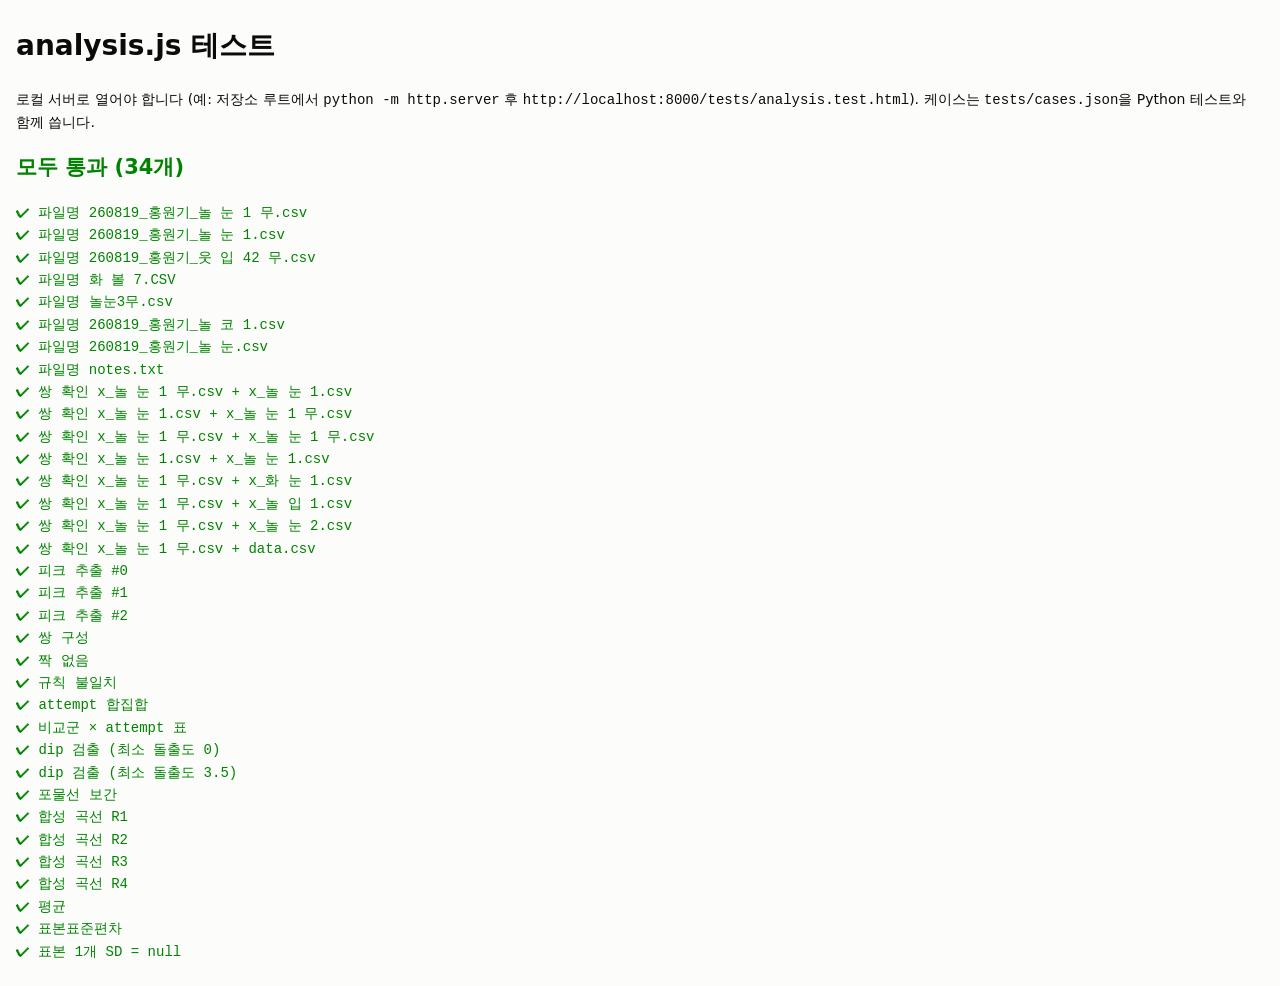
<file: tests/analysis.test.html>
<!doctype html>
<html lang="ko">
<head>
  <meta charset="utf-8">
  <meta name="viewport" content="width=device-width, initial-scale=1">
  <title>analysis.js 테스트</title>
  <style>
    body { font: 14px/1.6 system-ui, sans-serif; margin: 24px 16px; background: #fcfcfb; color: #0b0b0b; }
    .pass { color: #008300; } .fail { color: #c62828; font-weight: 700; }
    pre { white-space: pre-wrap; }
  </style>
</head>
<body>
  <h1>analysis.js 테스트</h1>
  <p>로컬 서버로 열어야 합니다 (예: 저장소 루트에서 <code>python -m http.server</code> 후
    <code>http://localhost:8000/tests/analysis.test.html</code>). 케이스는 <code>tests/cases.json</code>을 Python 테스트와 함께 씁니다.</p>
  <h2 id="summary">실행 중…</h2>
  <pre id="log"></pre>
  <script src="../assets/analysis.js"></script>
  <script>
  (async () => {
    const A = window.Analysis;
    const C = await (await fetch('cases.json')).json();
    const log = document.getElementById('log');
    let pass = 0, fail = 0;
    const eq = (x, y) => JSON.stringify(x) === JSON.stringify(y);
    function t(name, ok, detail) {
      ok ? pass++ : fail++;
      const line = document.createElement('div');
      line.className = ok ? 'pass' : 'fail';
      line.textContent = `${ok ? '✔' : '✘'} ${name}${ok ? '' : '  → ' + detail}`;
      log.appendChild(line);
    }

    for (const c of C.file_names) {
      const got = A.parseFileName(c.name);
      t(`파일명 ${c.name}`, eq(got, c.expect), JSON.stringify(got));
    }
    for (const c of C.pair_checks) {
      const got = A.checkPair(c.a, c.b);
      const ok = c.ok ? got.ok && got.neutral === c.neutral : !got.ok && got.errors.length > 0;
      t(`쌍 확인 ${c.a} + ${c.b}`, ok, JSON.stringify(got));
    }
    C.csv_peaks.forEach((c, i) => {
      const p = A.parseCsv(c.text).peak;
      const got = p && { hz: p.hz, db: p.db };
      t(`피크 추출 #${i}`, eq(got, c.expect), JSON.stringify(got));
    });
    const r = A.buildPairs(C.pairing.names);
    t('쌍 구성', eq(r.pairs.map((p) => [p.expr, p.part, p.attempt]), C.pairing.expect_pairs), JSON.stringify(r.pairs));
    t('짝 없음', eq([...r.unpaired].sort(), [...C.pairing.expect_unpaired].sort()), JSON.stringify(r.unpaired));
    t('규칙 불일치', eq(r.unrecognized, C.pairing.expect_unrecognized), JSON.stringify(r.unrecognized));
    const M = C.attempt_matrix;
    const m = A.attemptMatrix(M.results, M.unpaired);
    t('attempt 합집합', eq(m.attempts, M.expect_attempts), JSON.stringify(m.attempts));
    const mg = m.groups.map((g) => [g.expr, g.part, g.rows.map((r) => [r.attempt, r.result ? 'pair' : 'unpaired'])]);
    t('비교군 × attempt 표', eq(mg, M.expect_groups), JSON.stringify(mg));
    // ----- 분석 정의 v2 -----
    const FD = C.v2_find_dips;
    for (const c of FD.cases) {
      const got = A.findDips({ db: FD.db }, c.min_prominence).map((d) => [d.index, d.prominence]);
      t(`dip 검출 (최소 돌출도 ${c.min_prominence})`, eq(got, c.expect), JSON.stringify(got));
    }
    const PB = C.v2_parabolic;
    const pm = A.parabolicMin({ freq: PB.freq, db: PB.db }, PB.index);
    t('포물선 보간', Math.abs(pm.hz - PB.expect.hz) < 1e-9 && Math.abs(pm.db - PB.expect.db) < 1e-9, JSON.stringify(pm));
    const SY = C.v2_synthetic;
    const synth = (dips) => {
      const freq = [];
      const db = [];
      for (let i = 0; i < SY.n; i++) {
        const f = SY.start + i * SY.step;
        freq.push(f);
        db.push(SY.base - dips.reduce((acc, d) => acc + d.depth * Math.exp(-(((f - d.center) / d.width) ** 2)), 0));
      }
      return { freq, db };
    };
    const rows = A.compareBands(synth(SY.neutral), synth(SY.expressive), {});
    SY.expect.forEach((exp, i) => {
      const r = rows[i];
      let ok = r.band === exp.band && r.status === exp.status;
      if (ok && exp.status !== 'missing') {
        ok = Math.abs(r.shiftMin - exp.shift_min) <= SY.tol_hz && Math.abs(r.shiftShape - exp.shift_shape) <= SY.tol_hz &&
          Math.abs(r.depthDiff - exp.depth_diff) <= SY.tol_db && !r.shapeChanged;
      }
      t(`합성 곡선 ${exp.band}`, ok, JSON.stringify({ status: r.status, shiftMin: r.shiftMin, shiftShape: r.shiftShape, depthDiff: r.depthDiff }));
    });
    t('평균', Math.abs(A.mean(C.stats.values) - C.stats.mean) < 1e-12, A.mean(C.stats.values));
    t('표본표준편차', Math.abs(A.stdev(C.stats.values) - C.stats.stdev) < 1e-12, A.stdev(C.stats.values));
    t('표본 1개 SD = null', A.stdev([5]) === null, A.stdev([5]));

    const s = document.getElementById('summary');
    s.textContent = fail ? `실패 ${fail}개 / 통과 ${pass}개` : `모두 통과 (${pass}개)`;
    s.className = fail ? 'fail' : 'pass';
    document.title = fail ? 'FAIL' : 'PASS';
  })();
  </script>
</body>
</html>
</file>
